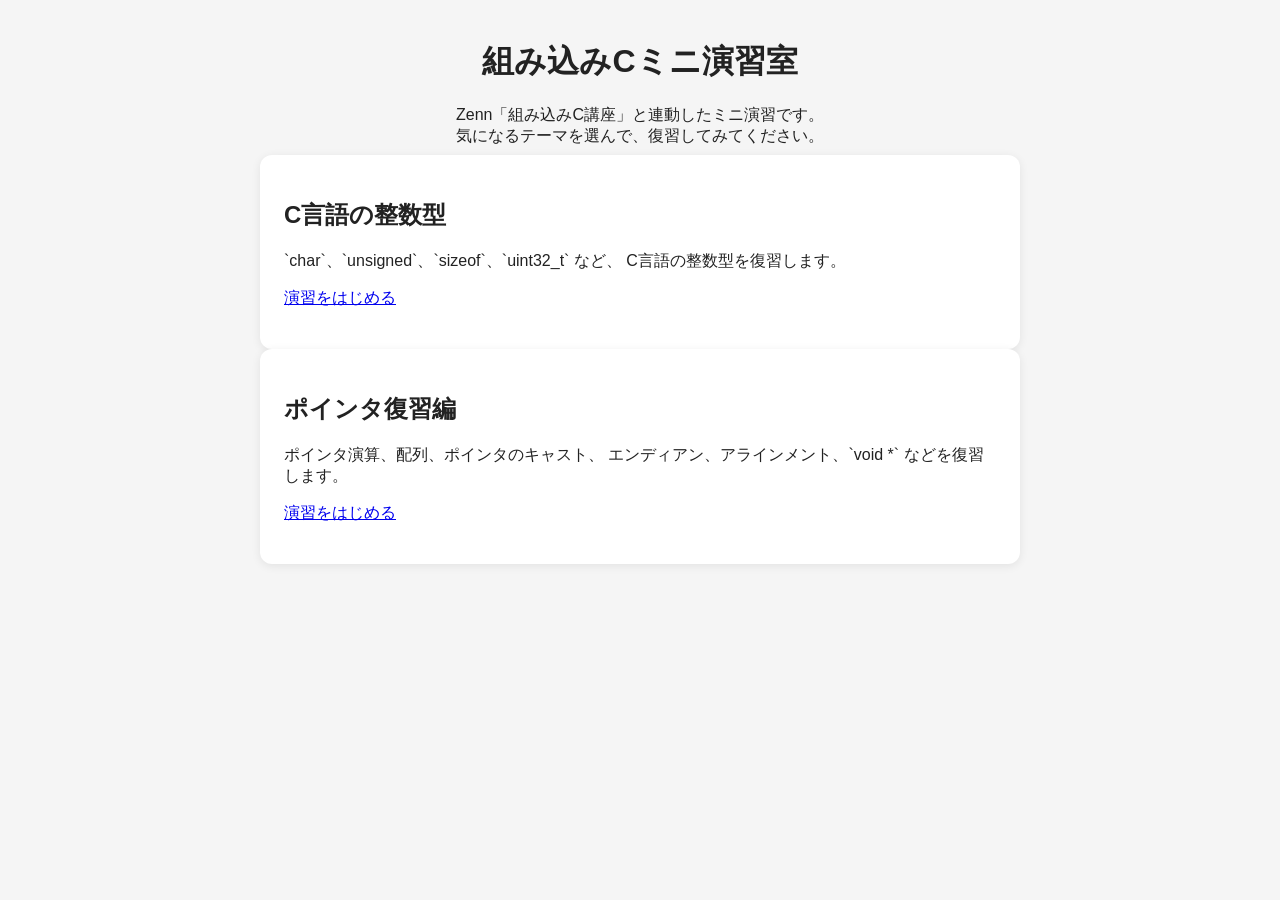
<file: index.html>
<!DOCTYPE html>
<html lang="ja">

<head>
<meta charset="UTF-8">
<meta name="viewport" content="width=device-width, initial-scale=1.0">

<title>組み込みCミニ演習室</title>

<link rel="stylesheet" href="style.css">
</head>

<body>

<main class="container">

<h1>組み込みCミニ演習室</h1>

<p class="intro">
Zenn「組み込みC講座」と連動したミニ演習です。<br>
気になるテーマを選んで、復習してみてください。
</p>

<section class="quiz-card">

<h2>C言語の整数型</h2>

<p>
`char`、`unsigned`、`sizeof`、`uint32_t` など、
C言語の整数型を復習します。
</p>

<p>
<a href="integer.html">演習をはじめる</a>
</p>

</section>

<section class="quiz-card">

<h2>ポインタ復習編</h2>

<p>
ポインタ演算、配列、ポインタのキャスト、
エンディアン、アラインメント、`void *` などを復習します。
</p>

<p>
<a href="pointer.html">演習をはじめる</a>
</p>

</section>

</main>

</body>
</html>
</file>
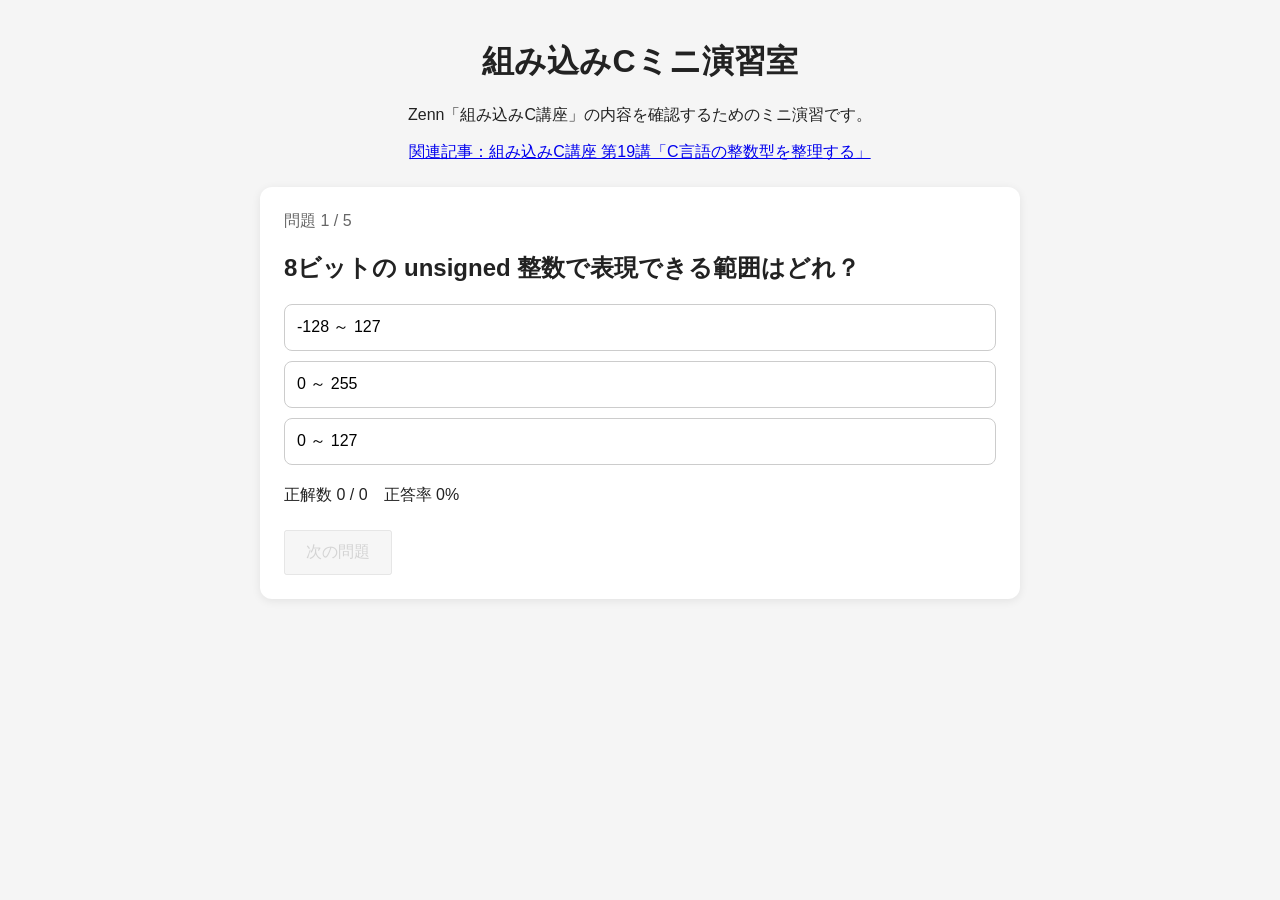
<file: integer.html>
<!DOCTYPE html>
<html lang="ja">
<head>
    <meta charset="UTF-8">
    <meta name="viewport" content="width=device-width, initial-scale=1.0">
    <title>組み込みCミニ演習室</title>
    <link rel="stylesheet" href="style.css">
</head>
<body>

    <main class="container">
        <h1>組み込みCミニ演習室</h1>

	<p class="intro">
	    Zenn「組み込みC講座」の内容を確認するためのミニ演習です。
	</p>

	<p class="article-link">
	    <a href="https://zenn.dev/makoto_a67/articles/2928e9cf77df9f" target="_blank" rel="noopener">
	        関連記事：組み込みC講座 第19講「C言語の整数型を整理する」
	    </a>
	</p>

        <section class="quiz-card">
            <div id="question-number"></div>

            <h2 id="question"></h2>

            <pre id="code-block" class="code-block"></pre>

            <div id="choices" class="choices"></div>

            <div id="result" class="result"></div>

            <div id="explanation" class="explanation"></div>

            <div id="score" class="score"></div>

            <button id="next-button" class="next-button" disabled>
                次の問題
            </button>
        </section>
    </main>

    <script src="questions.js"></script>
    <script src="app.js"></script>

</body>
</html>
</file>
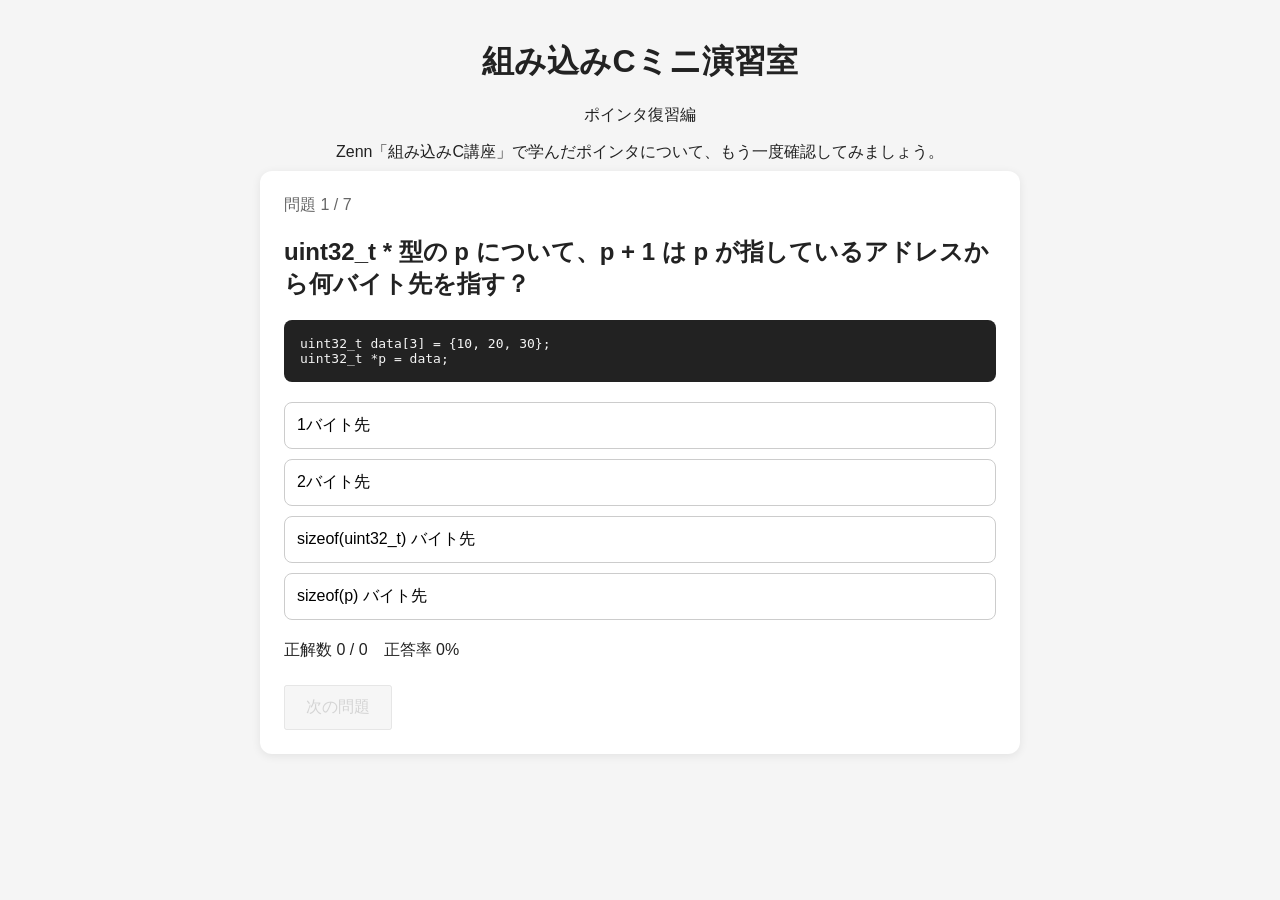
<file: pointer.html>
<!DOCTYPE html>
<html lang="ja">

<head>
<meta charset="UTF-8">
<meta name="viewport" content="width=device-width, initial-scale=1.0">
<title>組み込みCミニ演習室：ポインタ復習編</title>

<link rel="stylesheet" href="style.css">
</head>

<body>

<main class="container">

<h1>組み込みCミニ演習室</h1>

<p class="intro">
ポインタ復習編
</p>

<p class="intro">
Zenn「組み込みC講座」で学んだポインタについて、もう一度確認してみましょう。
</p>

<section class="quiz-card">

<div id="question-number"></div>

<h2 id="question"></h2>

<pre id="code-block" class="code-block"></pre>

<div id="choices" class="choices"></div>

<div id="result" class="result"></div>

<div id="explanation" class="explanation"></div>

<div id="score" class="score"></div>

<button id="next-button" class="next-button" disabled>
次の問題
</button>

</section>

</main>

<script src="pointer-questions.js"></script>
<script src="app.js"></script>

</body>
</html>
</file>
<file: style.css>
body {
    font-family: sans-serif;
    margin: 0;
    background: #f5f5f5;
    color: #222;
}

.container {
    max-width: 760px;
    margin: 40px auto;
    padding: 0 20px;
}

h1 {
    text-align: center;
}

.quiz-card {
    background: white;
    padding: 24px;
    border-radius: 12px;
    box-shadow: 0 2px 10px rgba(0, 0, 0, 0.08);
}

#question-number {
    margin-bottom: 12px;
    color: #666;
}

.code-block {
    background: #222;
    color: #f5f5f5;
    padding: 16px;
    border-radius: 8px;
    overflow-x: auto;
    white-space: pre-wrap;
}

.code-block:empty {
    display: none;
}

.choices {
    display: grid;
    gap: 10px;
    margin-top: 20px;
}

.choice-button {
    padding: 12px;
    font-size: 16px;
    text-align: left;
    border: 1px solid #ccc;
    border-radius: 8px;
    background: white;
    cursor: pointer;
}

.choice-button:hover {
    background: #f0f0f0;
}

.choice-button:disabled {
    cursor: default;
}

.result {
    margin-top: 20px;
    font-size: 20px;
    font-weight: bold;
}

.explanation {
    margin-top: 12px;
    line-height: 1.7;
    white-space: pre-line;
}

.next-button {
    margin-top: 24px;
    padding: 10px 20px;
    font-size: 16px;
    cursor: pointer;
}

.next-button:disabled {
    cursor: default;
    opacity: 0.5;
}

.intro,
.article-link {
    text-align: center;
}

.intro {
    margin-bottom: 8px;
}

.article-link {
    margin-bottom: 24px;
}
</file>
